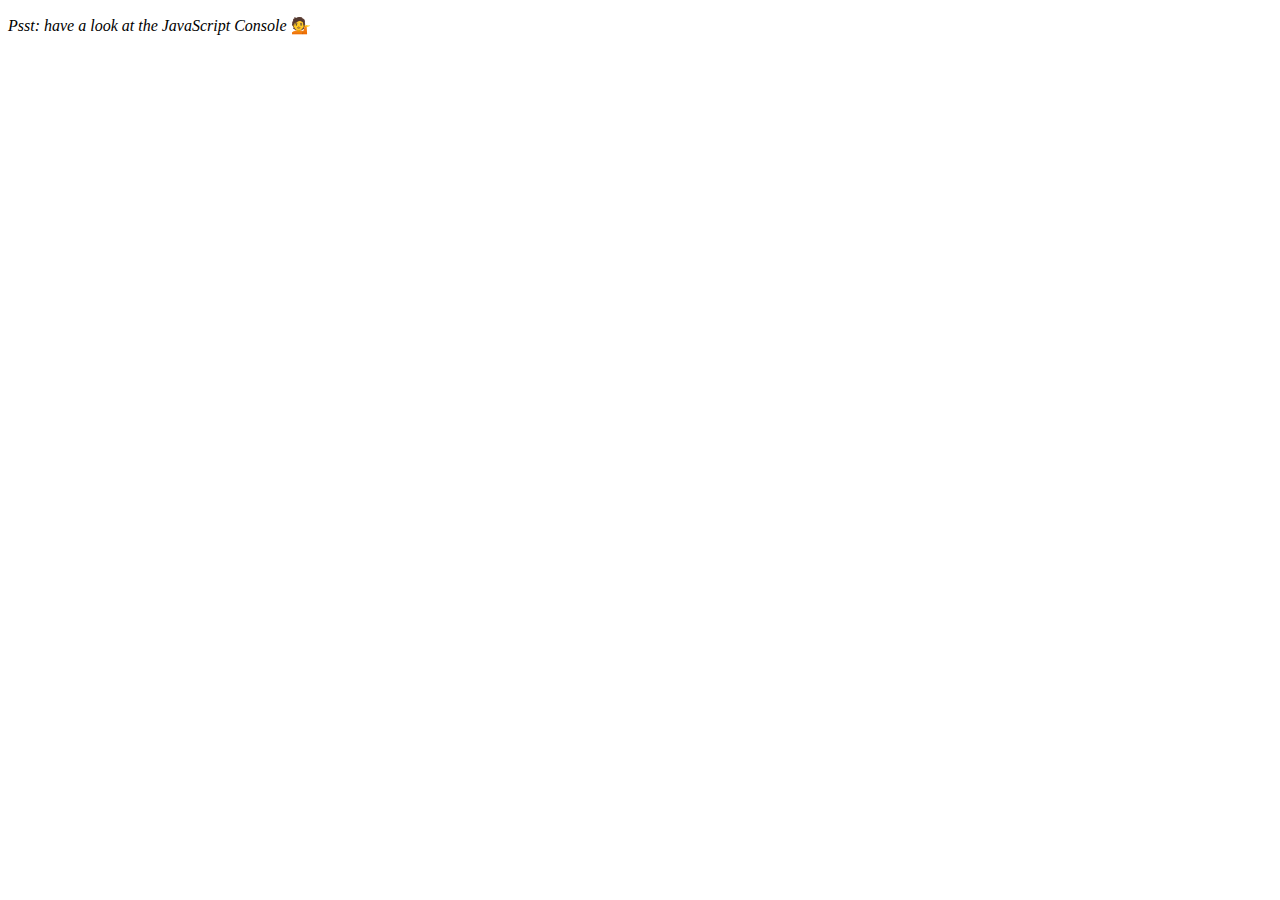
<file: ArrayCardio part2/index.html>
<!DOCTYPE html>
<html lang="en">
<head>
  <meta charset="UTF-8">
  <title>Array Cardio 💪💪</title>
</head>
<body>
  <p><em>Psst: have a look at the JavaScript Console</em> 💁</p>
  <script>
    // ## Array Cardio Day 2

    const people = [
      { name: 'Wes', year: 1988 },
      { name: 'Kait', year: 1986 },
      { name: 'Irv', year: 1970 },
      { name: 'Lux', year: 2015 }
    ];

    const comments = [
      { text: 'Love this!', id: 523423 },
      { text: 'Super good', id: 823423 },
      { text: 'You are the best', id: 2039842 },
      { text: 'Ramen is my fav food ever', id: 123523 },
      { text: 'Nice Nice Nice!', id: 542328 }
    ];

    // Some and Every Checks
    // Array.prototype.some() // is at least one person 19 or older?

    const currentYear = new Date().getFullYear();
    
    console.log(people.some(el =>{ return (currentYear - el.year > 19)
    }));
    // Array.prototype.every() // is everyone 19 or older?
    console.log(people.every(el=> { return (currentYear - el.year > 19)

    }));
    // Array.prototype.find()
    // Find is like filter, but instead returns just the one you are looking for
    // find the comment with the ID of 823423
    comments.find(el => { return (el.id === 823423)
    });

    // Array.prototype.findIndex()
    const indexToDelete = comments.findIndex(el => { return el.id === 823423

    });
    // Find the comment with this ID
    // delete the comment with the ID of 823423
    comments.splice(indexToDelete,1);
    console.log(comments);
  </script>
</body>
</html>
</file>
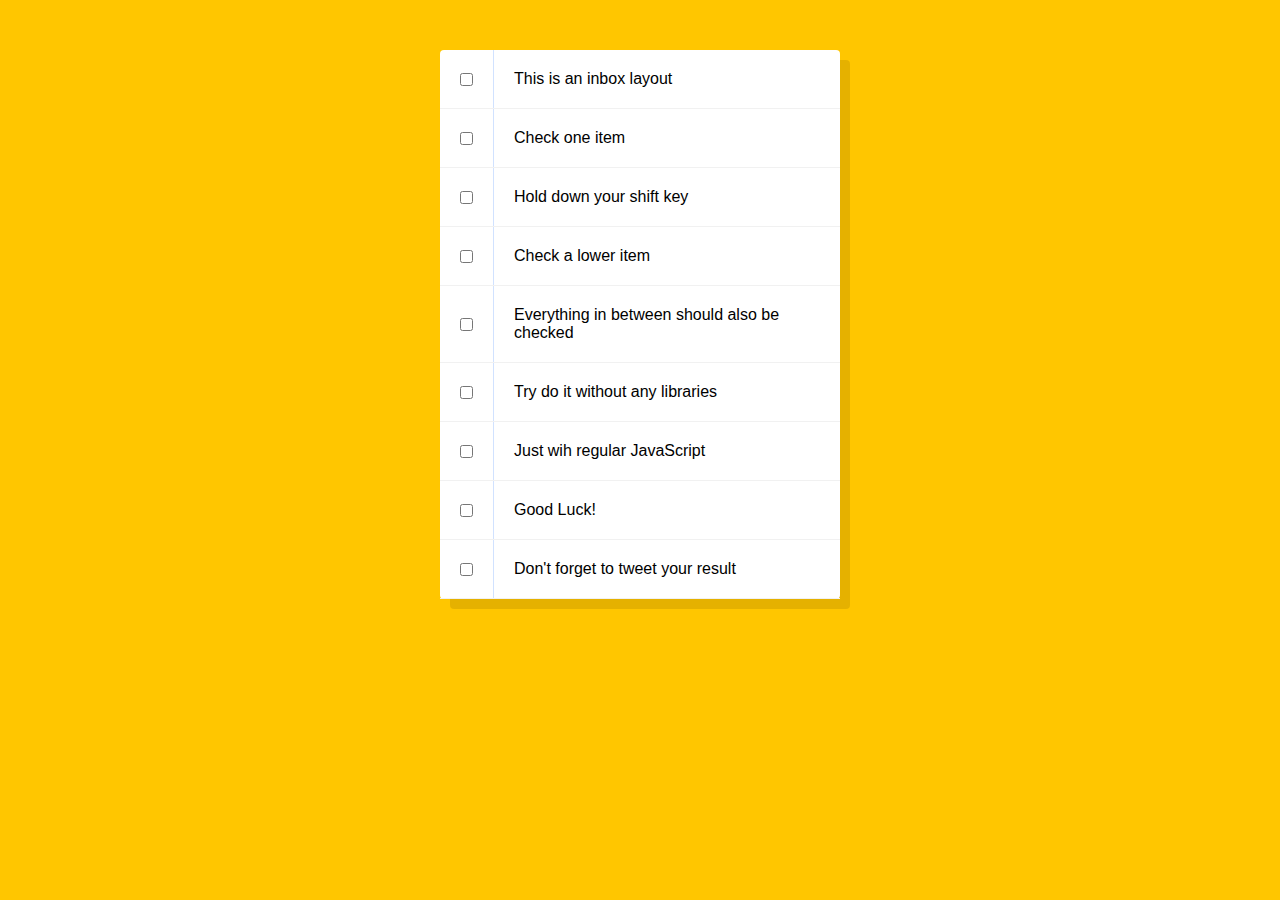
<file: holding shift/index.html>
<!DOCTYPE html>
<html lang="en">
  <head>
    <meta charset="UTF-8" />
    <meta name="viewport" content="width=device-width, initial-scale=1.0" />
    <title>shift-click</title>
  </head>
  <body>
    <div class="principal">
      <div class="item">
        <input type="checkbox" />
        <p>This is an inbox layout</p>
      </div>
      <div class="item">
        <input type="checkbox" />
        <p>Check one item</p>
      </div>
      <div class="item">
        <input type="checkbox" />
        <p>Hold down your shift key</p>
      </div>
      <div class="item">
        <input type="checkbox" />
        <p>Check a lower item</p>
      </div>
      <div class="item">
        <input type="checkbox" />
        <p>Everything in between should also be checked</p>
      </div>
      <div class="item">
        <input type="checkbox" />
        <p>Try do it without any libraries</p>
      </div>
      <div class="item">
        <input type="checkbox" />
        <p>Just wih regular JavaScript</p>
      </div>
      <div class="item">
        <input type="checkbox" />
        <p>Good Luck!</p>
      </div>
      <div class="item">
        <input type="checkbox" />
        <p>Don't forget to tweet your result</p>
      </div>
    </div>
    <script>
      const inputs = document.querySelectorAll('input');
      let lastCheck;

      inputs.forEach((input) => input.addEventListener('click', handleCheck));

      function handleCheck(e) {
        let inBetween = false;
        if (e.shiftKey && this.checked) {
          inputs.forEach((input) => {
            if (input === this || input === lastCheck) {
              inBetween = !inBetween;
              console.log('starting to check them inbetween')
            }
            if (inBetween) {
                input.checked = true;
            }
          });   
        }

        lastCheck = this;
      }
    </script>
    <style>
      html {
        margin: 0;
        font-family: sans-serif;
        background: #ffc600;
      }

      .item {
        display: flex;
        align-items: center;
        border-bottom: 1px solid #f1f1f1;
      }

      .principal {
        max-width: 400px;
        margin: 50px auto;
        background: white;
        border-radius: 4px;
        box-shadow: 10px 10px 0 rgba(0, 0, 0, 0.1);
      }

      p {
        margin: 0;
        padding: 20px;
        flex: 1;
        border-left: 1px solid #d1e2ff;
      }

      input[type='checkbox'] {
        margin: 20px;
      }

      input:checked + p {
        background: #f9f9f9;
        text-decoration: line-through;
      }
    </style>
  </body>
</html>
</file>
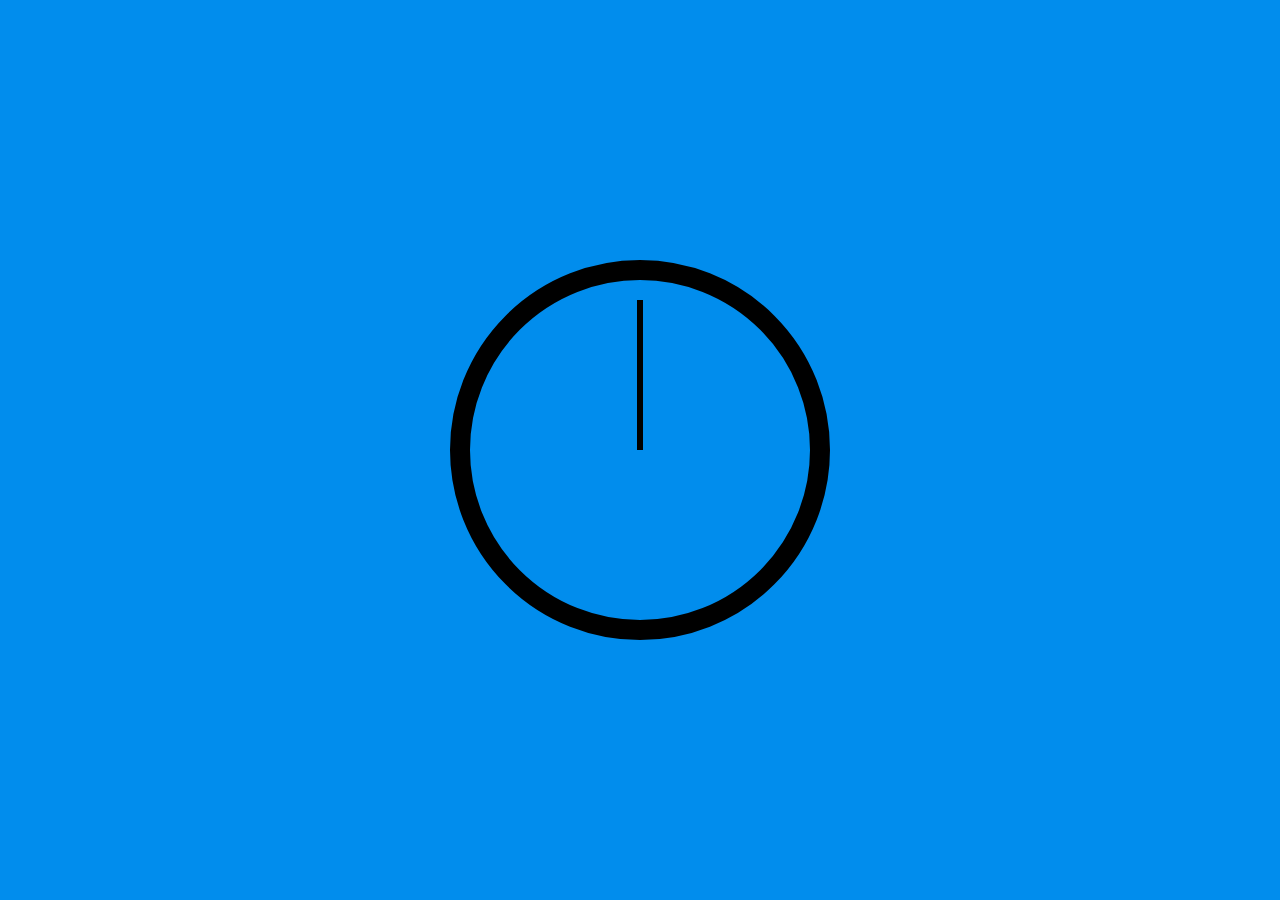
<file: JS Clock/index.html>
<!DOCTYPE html>
<html lang="en">
<head>
    <meta charset="UTF-8">
    <meta name="viewport" content="width=device-width, initial-scale=1.0">
    <title>Running clock made in vanilla Javascript</title>
    <link rel="stylesheet" href="style.css"/>
    <script src="app.js" defer></script>
</head>
<body>
    <div class="clock">
        <div class="clock-face">
          <div class="hand hour-hand"></div>
          <div class="hand min-hand"></div>
          <div class="hand second-hand"></div>
        </div>
      </div>
</html>
</file>
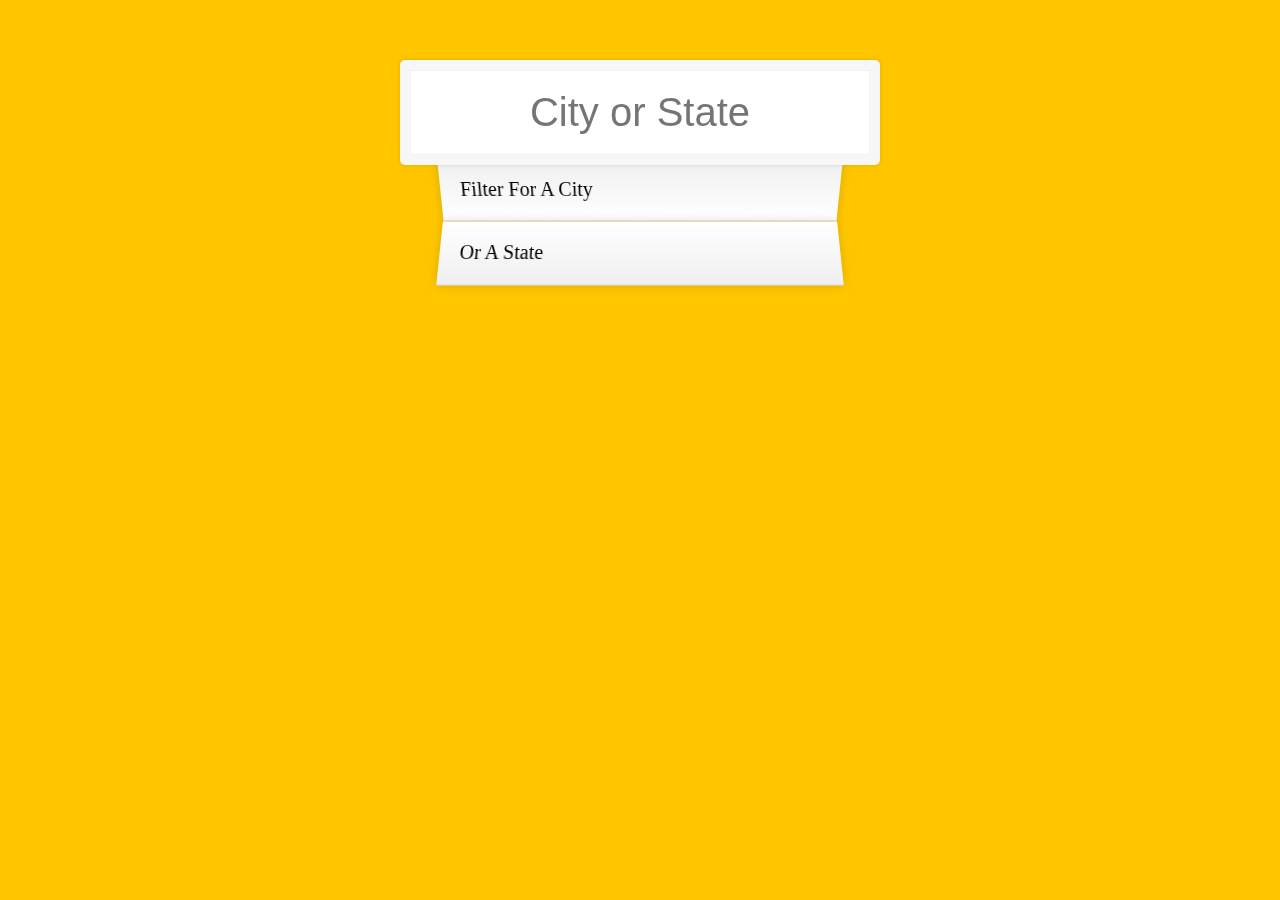
<file: JS typeahead/index.html>
<!DOCTYPE html>
<html lang="en">
  <head>
    <meta charset="UTF-8" />
    <title>Type Ahead 👀</title>
    <link rel="stylesheet" href="style.css" />
  </head>
  <body>
    <form class="search-form">
      <input type="text" class="search" placeholder="City or State" />
      <ul class="suggestions">
        <li>Filter for a city</li>
        <li>or a state</li>
      </ul>
    </form>
    <script>
      const endpoint =
        'https://gist.githubusercontent.com/Miserlou/c5cd8364bf9b2420bb29/raw/2bf258763cdddd704f8ffd3ea9a3e81d25e2c6f6/cities.json';

      const cities = [];
      fetch(endpoint)
        .then((blob) => blob.json())
        .then((data) => cities.push(...data));

      function findMatches(wordToMatch, cities) {
        return cities.filter((place) => {
          const regex = new RegExp(wordToMatch, 'gi');
          return place.city.match(regex) || place.state.match(regex);
        });
      }

      function numberWithCommas(x) {
        return x.toString().replace(/\B(?=(\d{3})+(?!\d))/g, ',');
      }

      function displayMatches() {
        const matches = findMatches(this.value, cities);
        const html = matches
          .map((place) => {
            const regex = new RegExp(this.value, 'gi');
            const cityName = place.city.replace(
              regex,
              `<span class="hl">${this.value}</span>`
            );
            const stateName = place.state.replace(
              regex,
              `<span class="hl">${this.value}</span>`
            );
            return ` 
        <li>
          <span class="name">${cityName}, ${stateName}</span>
          <span class="population">${numberWithCommas(place.population)}</span>
        </li>
        `;
          })
          .join('');
        suggestions.innerHTML = html;
      }

      const searchInput = document.querySelector('.search');
      const suggestions = document.querySelector('.suggestions');

      searchInput.addEventListener('change', displayMatches);
      searchInput.addEventListener('keyup', displayMatches);
    </script>
  </body>
</html>
</file>
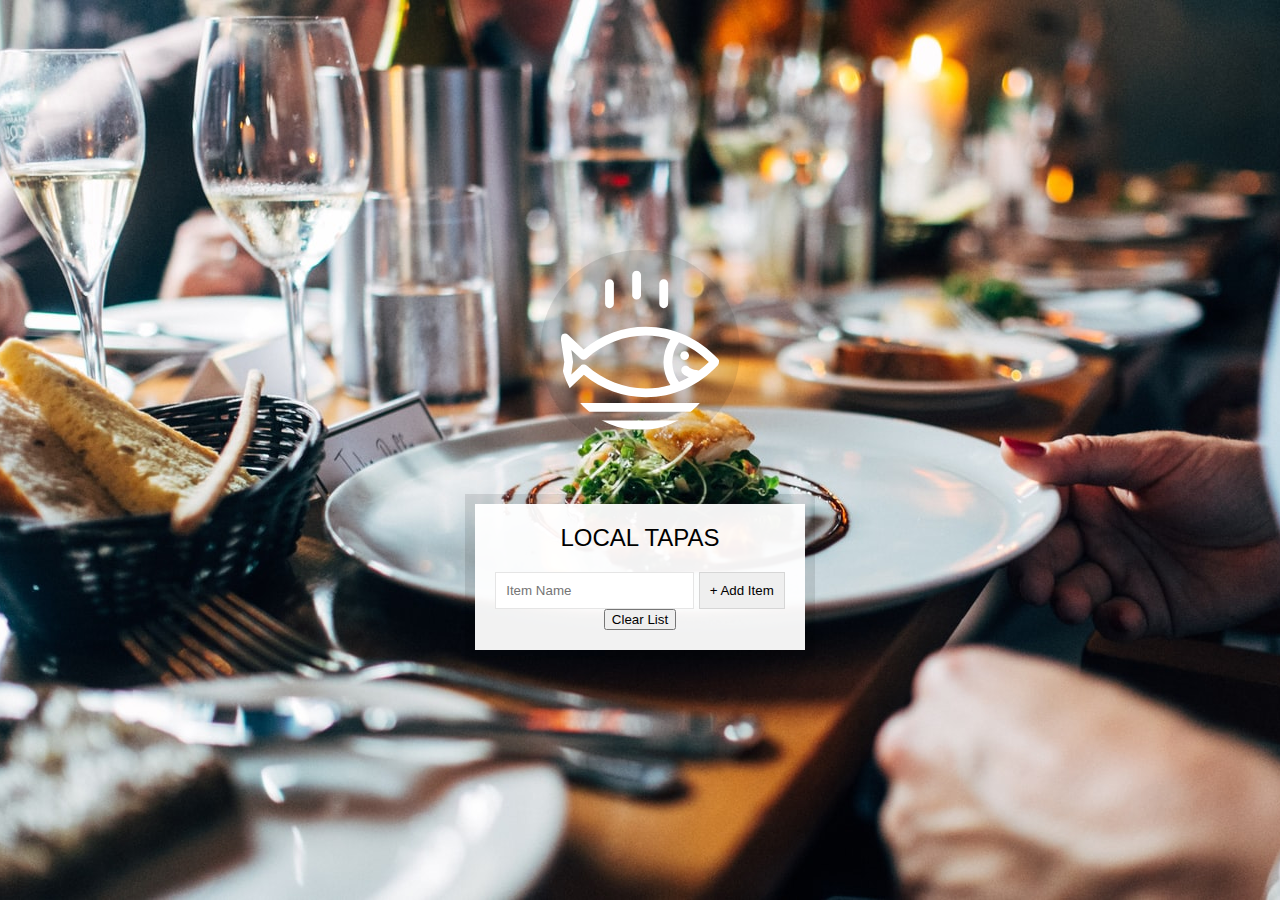
<file: local storage/index.html>
<!DOCTYPE html>
<html lang="en">
  <head>
    <meta charset="UTF-8" />
    <title>LocalStorage</title>
    <link rel="stylesheet" href="style.css" />
  </head>
  <body>
    <!--
      Fish SVG Cred:
      https://thenounproject.com/search/?q=fish&i=589236
   -->

    <svg
      xmlns="http://www.w3.org/2000/svg"
      xmlns:xlink="http://www.w3.org/1999/xlink"
      version="1.1"
      x="0px"
      y="0px"
      viewBox="0 0 512 512"
      enable-background="new 0 0 512 512"
      xml:space="preserve"
    >
      <g>
        <path
          d="M495.9,425.3H16.1c-5.2,0-10.1,2.9-12.5,7.6c-2.4,4.7-2.1,10.3,0.9,14.6l39,56.4c2.6,3.8,7,6.1,11.6,6.1h401.7   c4.6,0,9-2.3,11.6-6.1l39-56.4c3-4.3,3.3-9.9,0.9-14.6C506,428.2,501.1,425.3,495.9,425.3z M449.4,481.8H62.6L43,453.6H469   L449.4,481.8z"
        />
        <path
          d="M158.3,122c7.8,0,14.1-6.3,14.1-14.1V43.4c0-7.8-6.3-14.1-14.1-14.1c-7.8,0-14.1,6.3-14.1,14.1v64.5   C144.2,115.7,150.5,122,158.3,122z"
        />
        <path
          d="M245.1,94.7c7.8,0,14.1-6.3,14.1-14.1V16.1c0-7.8-6.3-14.1-14.1-14.1C237.3,2,231,8.3,231,16.1v64.5   C231,88.4,237.3,94.7,245.1,94.7z"
        />
        <path
          d="M331.9,122c7.8,0,14.1-6.3,14.1-14.1V43.4c0-7.8-6.3-14.1-14.1-14.1s-14.1,6.3-14.1,14.1v64.5   C317.8,115.7,324.1,122,331.9,122z"
        />
        <path
          d="M9.6,385.2c5.3,2.8,11.8,1.9,16.2-2.2l50.6-47.7c56.7,46.5,126.6,71.9,198.3,71.9c0,0,0,0,0,0   c87.5,0,169.7-36.6,231.4-103.2c5-5.4,5-13.8,0-19.2c-61.8-66.5-144-103.2-231.4-103.2c-72,0-142.2,25.6-199,72.5l-50-47.1   c-4.4-4.1-10.9-5-16.2-2.2c-5.3,2.8-8.3,8.7-7.4,14.6l11.6,75L2.2,370.6C1.3,376.5,4.2,382.4,9.6,385.2z M380.9,230.8   c34.9,14.3,67.2,35.7,95.3,63.6c-10.1,10-20.8,19.2-31.9,27.5c-22.4-3.3-29.6-8.8-30.7-9.7c-4-5.7-11.8-7.7-18.1-4.4   c-6.9,3.6-9.5,12.2-5.9,19.1c1.9,3.5,7.3,10.3,22.4,16c-10.1,5.7-20.5,10.7-31.1,15.1C352.4,320.2,352.4,268.6,380.9,230.8z    M36.3,255.6l29.4,27.7c5.3,5,13.6,5.1,19.1,0.3c53.2-47.6,120.7-73.7,190-73.7c26.9,0,53.2,3.9,78.5,11.3   c-29.3,44.6-29.3,102,0,146.6c-25.3,7.4-51.6,11.3-78.5,11.3c-69,0-136.3-26-189.4-73.2c-2.7-2.4-13.4-6.3-19.1,0.3l-30.1,28.3   l5.7-40C42.2,293,36.3,255.6,36.3,255.6z"
        />
        <circle cx="398.8" cy="273.8" r="14.1" />
      </g>
    </svg>

    <div class="wrapper">
      <h2>LOCAL TAPAS</h2>
      <p></p>
      <ul class="plates">
        <li>Loading Tapas...</li>
      </ul>
      <form class="add-items">
        <input type="text" name="item" placeholder="Item Name" required />
        <input type="submit" value="+ Add Item" />
      </form>
      <button class="clearlist">Clear List</button>
    </div>

    <script>
      const addItems = document.querySelector('.add-items');
      const itemsDOMList = document.querySelector('.plates');
      const items = JSON.parse(localStorage.getItem('items')) || [];
      const clearList = document.querySelector('.clearlist');
      console.log(items);

      function addItem(e) {
        e.preventDefault();
        const text = this.querySelector('[name=item]').value;
        const itemObj = {
          text,
          done: false,
        };
        items.push(itemObj);
        this.reset();
        localStorage.setItem('items', JSON.stringify(items));
        populateList(items, itemsDOMList);
      }

      function populateList(plates = [], platesList) {
        platesList.innerHTML = plates
          .map((plate, i) => {
            return `
            <li>
              <input type="checkbox" data-index=${i} id=item${i} ${plate.done ? "checked" : ""}></input>
              <label for="item${i}">${plate.text}</label>
            </li>`;
          })
          .join('');
      }
      function toggleDone(e) {
        if (!e.target.matches('input')) return;
        const el = e.target;
        const index = el.dataset.index;
        console.log(index);
        items[index].done = !items[index].done;
        localStorage.setItem('items', JSON.stringify(items));
      }

      function clear(e) {
        items.splice(0);
        localStorage.setItem('items', JSON.stringify(items));
        populateList(items, itemsDOMList);
      }

      addItems.addEventListener('submit', addItem);
      itemsDOMList.addEventListener('click', toggleDone);
      clearList.addEventListener('click', clear);
      populateList(items , itemsDOMList);
    </script>
  </body>
</html>
</file>
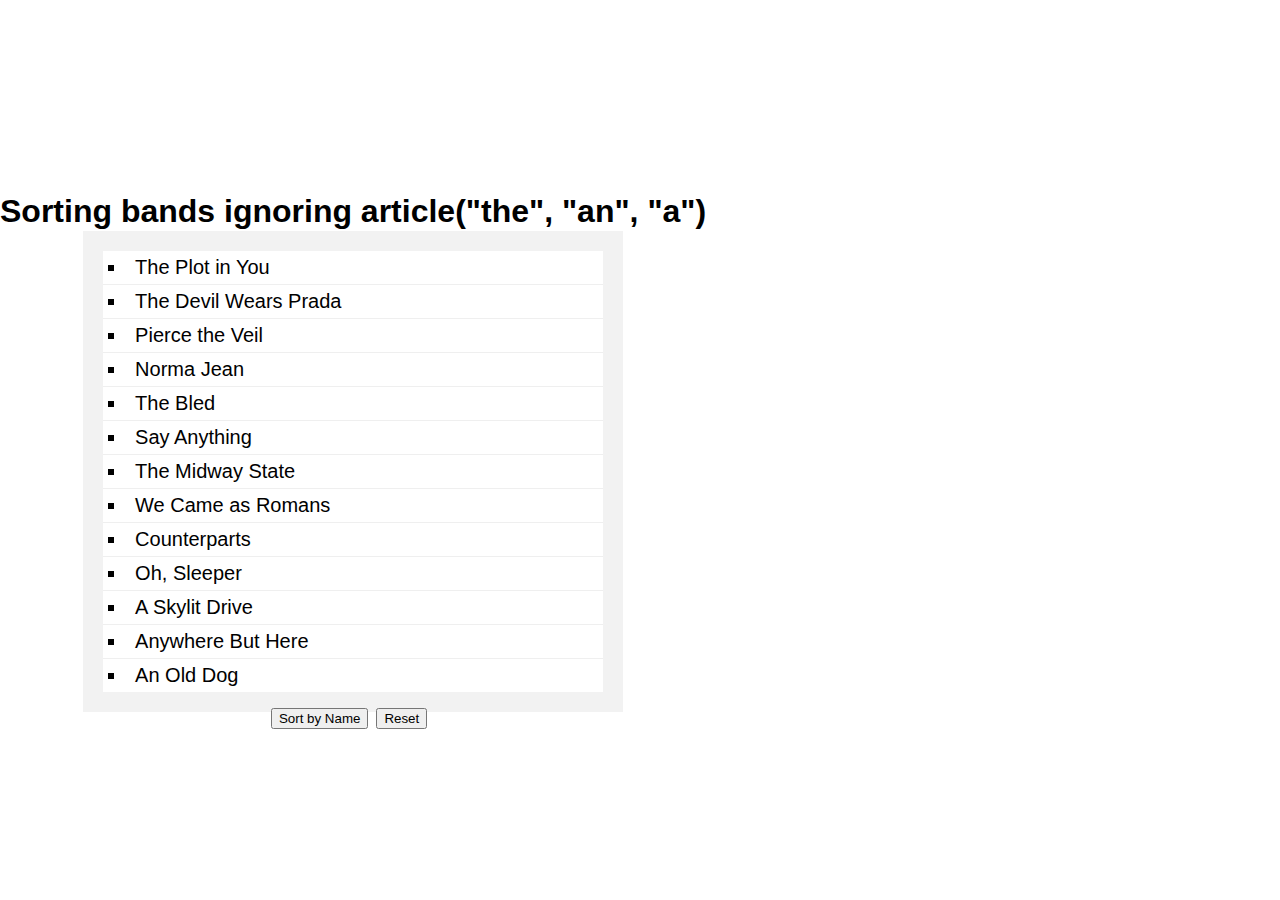
<file: ordering list/index.html>
<!DOCTYPE html>
<html lang="en">
  <head>
    <meta charset="UTF-8" />
    <meta name="viewport" content="width=device-width, initial-scale=1.0" />
    <title>Sorting band names</title>
    <link
      rel="stylesheet"
      href="https://stackpath.bootstrapcdn.com/bootstrap/5.0.0-alpha1/css/bootstrap.min.css"
      integrity="sha384-r4NyP46KrjDleawBgD5tp8Y7UzmLA05oM1iAEQ17CSuDqnUK2+k9luXQOfXJCJ4I"
      crossorigin="anonymous"
    />
    <link rel="stylesheet" href="index.css" />
  </head>
  <body>
    <div class="container">
      <h1 class="text-center">Sorting bands ignoring article("the", "an", "a")</h1>
      <ul id="bands"></ul>
      <div class="container-buttons">
        <button class="btn btn-primary">Sort by Name</button>
        <button class="btn btn-info">Reset</button>
      </div>
    </div>

    <script
      src="https://cdn.jsdelivr.net/npm/popper.js@1.16.0/dist/umd/popper.min.js"
      integrity="sha384-Q6E9RHvbIyZFJoft+2mJbHaEWldlvI9IOYy5n3zV9zzTtmI3UksdQRVvoxMfooAo"
      crossorigin="anonymous"
    ></script>
    <script
      src="https://stackpath.bootstrapcdn.com/bootstrap/5.0.0-alpha1/js/bootstrap.min.js"
      integrity="sha384-oesi62hOLfzrys4LxRF63OJCXdXDipiYWBnvTl9Y9/TRlw5xlKIEHpNyvvDShgf/"
      crossorigin="anonymous"
    ></script>
    <script src="./app.js"></script>
  </body>
</html>
</file>
<file: JS Clock/style.css>
html {
  background: #018DED url(https://unsplash.it/1500/1000?image=881&blur=5);
  background-size: cover;
  font-family: 'helvetica neue';
  text-align: center;
  font-size: 10px;
}

body {
  margin: 0;
  font-size: 2rem;
  display: flex;
  flex: 1;
  min-height: 100vh;
  align-items: center;
}

.clock {
  border: 20px solid black;
  border-radius: 50%;
  width: 30rem;
  height:30rem;
  margin: 50px auto;
  position: relative;
  padding:2rem;
}

.clock-face {
  position:relative;
  width:100%;
  height:100%;
  transform:translateY(-3px);
}

.hand {
  width:50%;
  height:6px;
  background:black;
  position:absolute;
  top:50%;
  transform-origin:100%;
  transform:rotate(90deg);
  transition:all 0.05s;
  transition-timing-function: cubic-bezier(0.16, 1.87, 0.22, 2.73)
}
</file>
<file: JS typeahead/style.css>
html {
    box-sizing: border-box;
    background: #ffc600;
    font-family: 'helvetica neue';
    font-size: 20px;
    font-weight: 200;
  }
  
  *, *:before, *:after {
    box-sizing: inherit;
  }
  
  input {
    width: 100%;
    padding: 20px;
  }
  
  .search-form {
    max-width: 400px;
    margin: 50px auto;
  }
  
  input.search {
    margin: 0;
    text-align: center;
    outline: 0;
    border: 10px solid #F7F7F7;
    width: 120%;
    left: -10%;
    position: relative;
    top: 10px;
    z-index: 2;
    border-radius: 5px;
    font-size: 40px;
    box-shadow: 0 0 5px rgba(0, 0, 0, 0.12), inset 0 0 2px rgba(0, 0, 0, 0.19);
  }
  
  .suggestions {
    margin: 0;
    padding: 0;
    position: relative;
    /*perspective: 20px;*/
  }
  
  .suggestions li {
    background: white;
    list-style: none;
    border-bottom: 1px solid #D8D8D8;
    box-shadow: 0 0 10px rgba(0, 0, 0, 0.14);
    margin: 0;
    padding: 20px;
    transition: background 0.2s;
    display: flex;
    justify-content: space-between;
    text-transform: capitalize;
  }
  
  .suggestions li:nth-child(even) {
    transform: perspective(100px) rotateX(3deg) translateY(2px) scale(1.001);
    background: linear-gradient(to bottom,  #ffffff 0%,#EFEFEF 100%);
  }
  
  .suggestions li:nth-child(odd) {
    transform: perspective(100px) rotateX(-3deg) translateY(3px);
    background: linear-gradient(to top,  #ffffff 0%,#EFEFEF 100%);
  }
  
  span.population {
    font-size: 15px;
  }
  
  .hl {
    background: #ffc600;
  }
</file>
<file: local storage/style.css>
html {
    box-sizing: border-box;
    background: url("oh-la-la.jpeg") center no-repeat;
    background-size: cover;
    min-height: 100vh;
    display: flex;
    justify-content: center;
    align-items: center;
    text-align: center;
    font-family: Futura, "Trebuchet MS", Arial, sans-serif;
  }
  
  *,
  *:before,
  *:after {
    box-sizing: inherit;
  }
  
  svg {
    fill: white;
    background: rgba(0, 0, 0, 0.1);
    padding: 20px;
    border-radius: 50%;
    width: 200px;
    margin-bottom: 50px;
  }
  
  .wrapper {
    padding: 20px;
    max-width: 350px;
    background: rgba(255, 255, 255, 0.95);
    box-shadow: 0 0 0 10px rgba(0, 0, 0, 0.1);
  }
  
  h2 {
    text-align: center;
    margin: 0;
    font-weight: 200;
  }
  
  .plates {
    margin: 0;
    padding: 0;
    text-align: left;
    list-style: none;
  }
  
  .plates li {
    border-bottom: 1px solid rgba(0, 0, 0, 0.2);
    padding: 10px 0;
    font-weight: 100;
    display: flex;
  }
  
  .plates label {
    flex: 1;
    cursor: pointer;
  }
  
  .plates input {
    display: none;
  }
  
  .plates input + label:before {
    content: "⬜️";
    margin-right: 10px;
  }
  
  .plates input:checked + label:before {
    content: "🌮";
  }
  
  .add-items {
    margin-top: 20px;
  }
  
  .add-items input {
    padding: 10px;
    outline: 0;
    border: 1px solid rgba(0, 0, 0, 0.1);
  }

  .clear-list {
    text-align: center;
    padding:10px;
  }
</file>
<file: ordering list/index.css>
body {
    margin: 0;
    font-family: sans-serif;
    background: url("https://source.unsplash.com/nDqA4d5NL0k/2000x2000");
    background-size: cover;
    display: flex;
    align-items: center;
    min-height: 100vh;
  }

  #bands {
    list-style: inside square;
    font-size: 20px;
    background: white;
    width: 500px;
    margin: auto;
    padding: 0;
    box-shadow: 0 0 0 20px rgba(0, 0, 0, 0.05);
    display: flex;
    flex-direction: column;
    max-height: 60vh;
    overflow: scroll;
  }
  
  #bands li {
    border-bottom: 1px solid #efefef;
    padding: 5px;
  }
  
  #bands li:last-child {
    border-bottom: 0;
  }

  a {
    color: #ffc600;
    text-decoration: none;
  }

  .btn {
      margin-top:1rem;
      margin-right:0.5rem;
  }

  .container-buttons {
      width:100%;
      display: flex;
      justify-content: center;
  }
</file>
